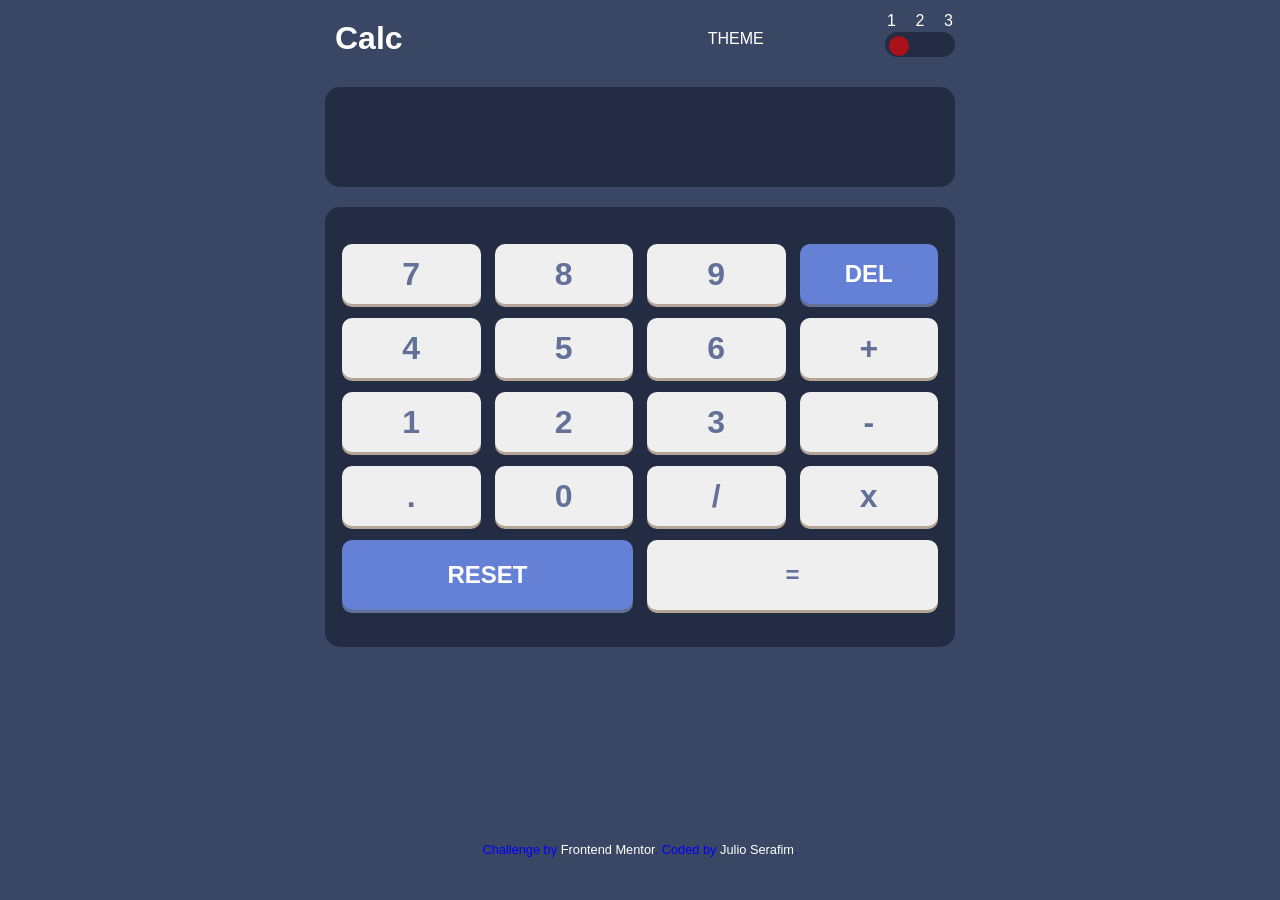
<file: index.html>
<!DOCTYPE html>
<html lang="en">
<head>
  <meta charset="UTF-8">
  <meta name="viewport" content="width=device-width, initial-scale=1.0"> <!-- displays site properly based on user's device -->

  <link rel="icon" type="image/png" sizes="32x32" href="./images/favicon-32x32.png">
  <link rel="stylesheet" href="style.css">
  <link id="linkTema" rel="stylesheet" href="temas/style-Tema1.css">
  <title>Frontend Mentor | Calculator app</title>
  
</head>
<body>
  <header>
    <h1>Calc</h1>
    <p>THEME</p>
    <div class="tema">
      <div class="btsNuber">
        <label for="itema1">1</label>
        <label for="itema2">2</label>
        <label for="itema3">3</label>
      </div>
      <div class="btsTema">
        <input  class="tema" value="1" type="radio" name="tema" id="itema1" checked>
        <input  class="tema" value="2" type="radio" name="tema" id="itema2">
        <input  class="tema" value="3"  type="radio" name="tema" id="itema3">
      </div>
    </div>
  </header>
  <main>
    <div class="screen"></div>
    <div class="div__number">
      <div class="div__but">
        <button class="bts">7</button>
        <button class="bts">8</button>
        <button class="bts">9</button>
        <button class="reset-delete bts">DEL</button>
      </div>
      <div class="div__but">
        <button class="bts">4</button>
        <button class="bts">5</button>
        <button class="bts">6</button>
        <button class="bts">+</button>
      </div>
      <div class="div__but">
        <button class="bts">1</button>
        <button class="bts">2</button>
        <button class="bts">3</button>
        <button class="bts">-</button>
      </div>
      <div class="div__but">
        <button class="bts">.</button>
        <button class="bts">0</button>
        <button class="bts">/</button>
        <button class="bts">x</button>
      </div>
      <div class="div__but">
        <button class="res-reset reset-delete bts" >RESET</button>
        <button class="res-reset bts" id="igual">=</button>
      </div>
    </div>
  </main>
  <footer>
    Challenge by <a href="https://www.frontendmentor.io?ref=challenge" target="_blank">Frontend Mentor</a>. 
    Coded by <a href="https://github.com/JulioSeraf" target="blank">Julio Serafim</a>.
  </footer>
  <script src="script.js"></script>
</body>
</html>
</file>
<file: style.css>
*, ::before,::after{
    box-sizing: border-box;
    margin: 0;
    padding: 0;
    font-family: Arial, Helvetica, sans-serif;
}
body{
    width: 100%;
    height:100vh;
}
header{
    display: flex;
    margin: auto;
    width:clamp(350px,100%, 700px);
}
header h1 {
    flex-grow: 2;
    width: 20%;
    margin: 20px;
}
header p{
    margin: auto;
    flex-grow: 1;
   
}
header .tema{
    display: flex;
    flex-direction: column;
    padding: 10px;
}
header .btsTema{
    display: flex;
    justify-content:space-between;
    text-align: center;
    width: 70px;
    height: 25px;
    border-radius: 20px;
}
header .btsNuber{
    display: flex;
    justify-content: space-between;
    padding: 2px;

}
input[type="radio"]{
    appearance: none;
    width: 1em;
    margin: 4px 1px;
    height: 1em;
}
input[type="radio"]:checked{
    appearance: none;
    width: 1em;
    height: 1em;
    margin: 4px;
    font: inherit;
    border-radius: 50%;
}
main{
    height: 85vh;
    margin: auto;
    width:clamp(350px,100%, 700px);
    padding-top: 10px;
}
main .screen{
    margin: auto;
    width: 90%;
    padding: 10px;
    height:100px;
    border-radius: 15px;
    font-size: 3em;
    text-align: right;

    word-wrap: break-word;
    
    
}
main .div__number{
    display: flex;
    flex-direction: column;
    margin: auto;
    width: 90%;
    margin-top: 20px;
    padding: 30px 10px;
    border-radius: 15px;
}
main .div__but{
    display: flex;
    justify-content:space-between ;
   
}
main .div__but > button{
    border-radius: 10px;
    width: 25%;
    height: 60px;
    font-size: 2em;
    border: none;
    font-weight: bold;
    margin: 7px;
}
main .div__but > .reset-delete{
    font-weight: bolder;
    font-size: 1.5em;
}
main .div__but >.res-reset{
    width: 50%;
    font-size: 1.5em;
    height: 70px;
}
main .div__but > button:active{
    transform: scale(1.3);
}
footer{
   text-align: center;
   font-size: 0.8em;
}
footer a{
    text-decoration: none;
    color: white;
}
@media screen and (min-width:400px){
    header{
        width:clamp(350px,90%, 650px);
    }
}
</file>
<file: temas/style-Tema1.css>
body{
    background-color:hsl(222, 26%, 31%);
}
header {
    color: white;
}
header .btsTema{
    background-color:hsl(223, 31%, 20%) ;
}
input[type="radio"]:checked{
    background-color: rgba(255, 0, 0, 0.623);
}
main .screen{
    background-color:hsl(223, 31%, 20%);
    color: white;
}
main .div__number{
    background-color: hsl(223, 31%, 20%);
}
main .div__but > button{
    color: hsl(225, 21%, 49%);
    box-shadow: 0 3px 0 hsl(28, 16%, 65%) ;
}
main .div__but > .reset-delete{
    box-shadow: 0 3px 0 hsl(225, 21%, 49%);
    background-color: hsla(225, 59%, 62%, 0.998) ;
    color: white;
}
main .div__but > .igual{
    background-color: rgba(255, 0, 0, 0.623);
}
footer{
    color: blue;
}
</file>
